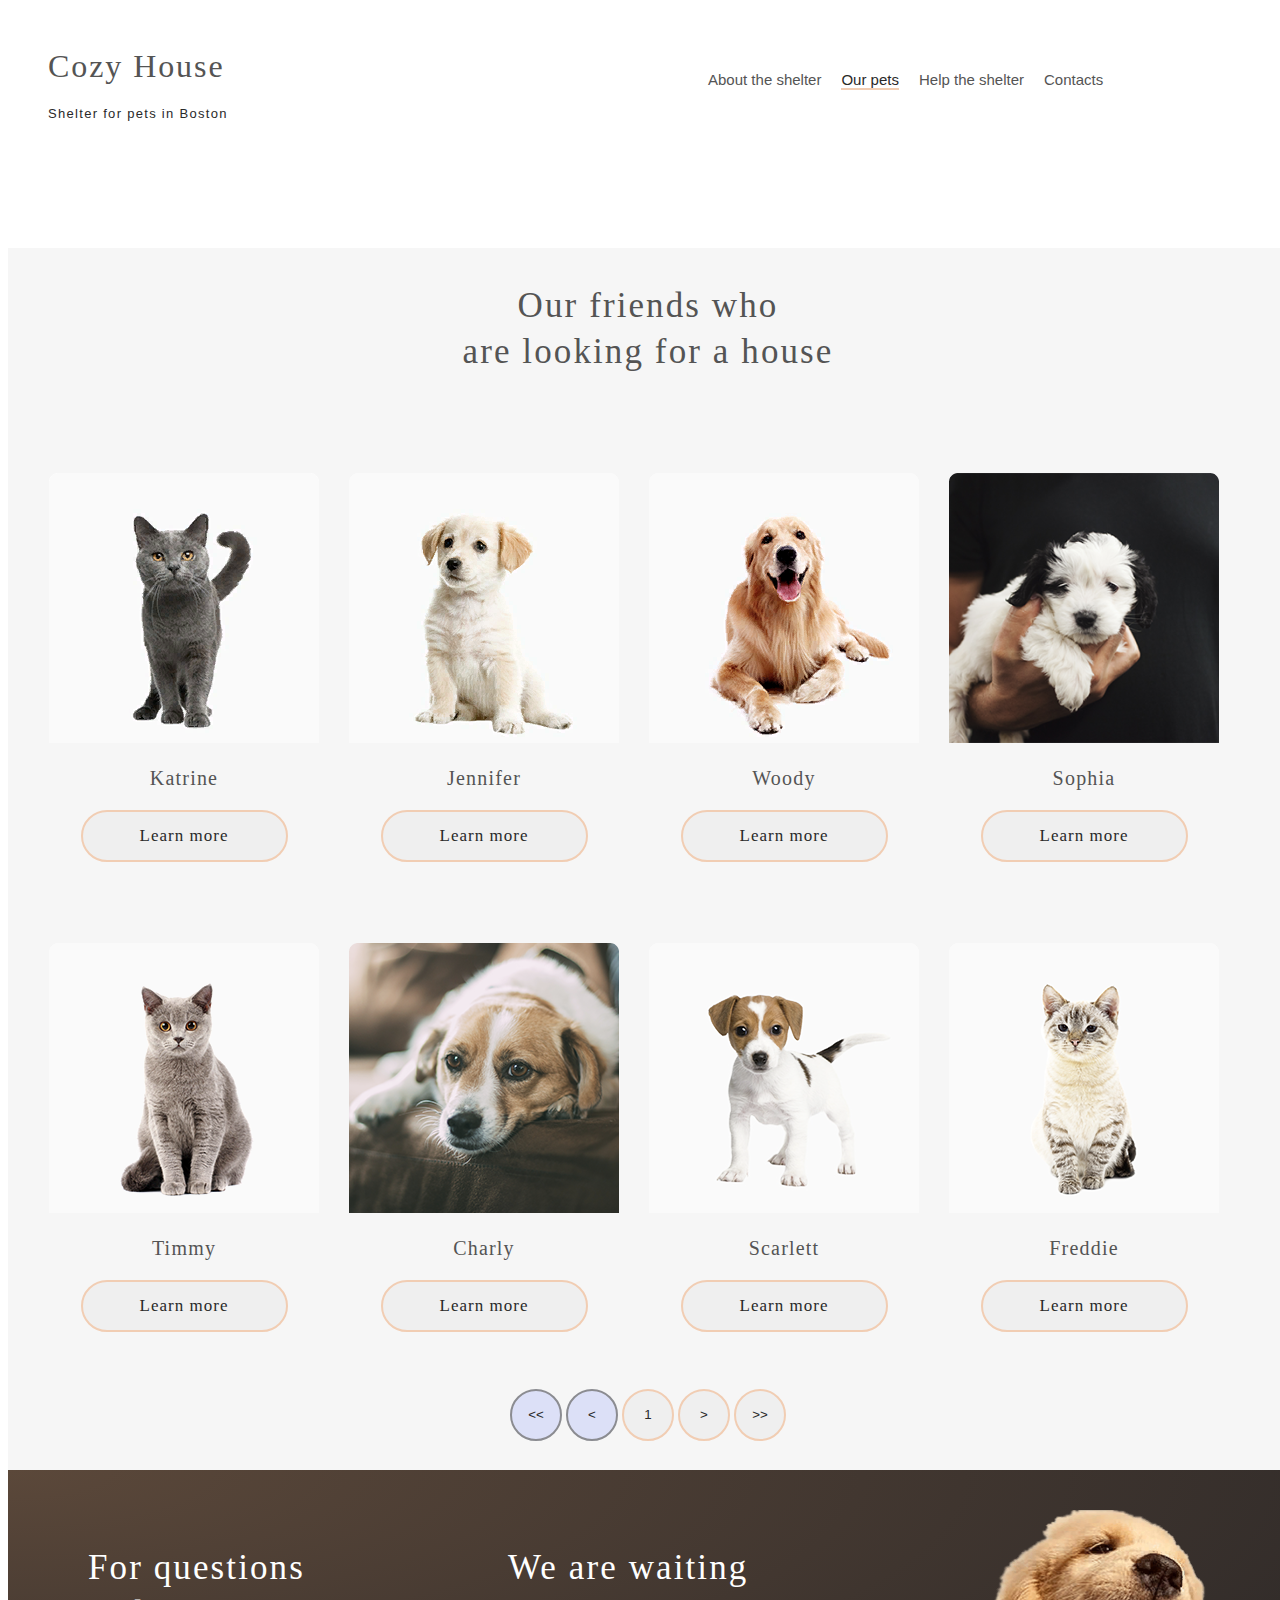
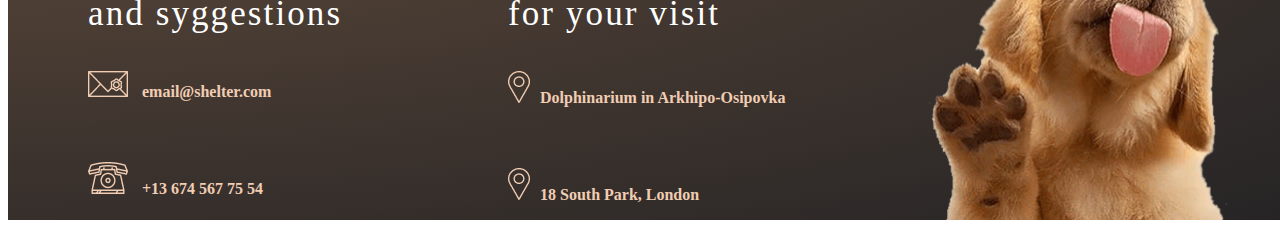
<file: index.html>
<!DOCTYPE html>
<html>
    <head>
        <meta charset="utf-8">
        <title>Our pets</title>
        <link rel="stylesheet" type="text/css" href="style.css">
    </head>
    <body>
        <header>
            <div class="nav">
                <div class="logo">
                    <h1 class="logo_title">Cozy House</h1>
                    <p class="logo_subtitle">Shelter for pets in Boston</p>
                </div>
                <div>
                    <ul class="bar">
                        <li><a class="paragraph" href="#">About the shelter</a></li>
                        <li><a class="paragraphl" href="#">Our pets</a></li>
                        <li><a class="paragraph" href="#">Help the shelter</a></li>
                        <li><a class="paragraph" href="#">Contacts</a></li>
                    </ul>
                </div>
            </div>
        </header>
        <div class="pets">
            <div class="pets_heading">
                <h3>Our friends who <br> are looking for a house</h3>
            </div>
            <div class="smol-pets pets_pet11">
                <a href="#">
                    <img src="pets-katrine.png" alt="Katrine">
                    <p class="name">Katrine</p>
                    <button class="button_secondary button_pets">Learn more</button>
                </a>
            </div>
            <div class="smol-pets pets_pet12">
                <a href="#">
                    <img src="pets-jennifer.png" alt="Jennifer">
                    <p class="name">Jennifer</p>
                    <button class="button_secondary button_pets">Learn more</button>
                </a>
            </div>
            <div class="smol-pets pets_pet13">
                <a href="#">
                    <img src="pets-woody.png" alt="Woody">
                    <p class="name">Woody</p>
                    <button class="button_secondary button_pets">Learn more</button>
                </a>
            </div>
            <div class="smol-pets pets_pet14">
                <a href="#">
                    <img src="pets-sophia.png" alt="Sophia">
                    <p class="name">Sophia</p>
                    <button class="button_secondary button_pets">Learn more</button>
                </a>
            </div>
            <div class="smol-pets pets_pet21">
                <a href="#">
                    <img src="pets-timmy.png" alt="Timmy">
                    <p class="name">Timmy</p>
                    <button class="button_secondary button_pets">Learn more</button>
                </a>
            </div>
            <div class="smol-pets pets_pet22">
                <a href="#">
                    <img class="pet_fase" src="pets-charly.png" alt="Charly">
                    <p class="name">Charly</p>
                    <button class="button_secondary button_pets">Learn more</button>
                </a>
            </div>
            <div class="smol-pets pets_pet23">
                <a href="#">
                    <img src="pets-scarlett.png" alt="Scarlett">
                    <p class="name">Scarlett</p>
                    <button class="button_secondary button_pets">Learn more</button>
                </a>
            </div>
            <div class="smol-pets pets_pet24">
                <a href="#">
                    <img src="pets-freddie.png" alt="Freddie">
                    <p class="name">Freddie</p>
                    <button class="button_secondary button_pets">Learn more</button>
                </a>
            </div>
            <div class="pagination pets_pagination">
                <button class="arrow" disabled><a href="#"><<</a></button>
                <button class="arrow" disabled><a href="#"><</a></button>
                <button class="arrow"><a href="#">1</a></button>
                <button class="arrow"><a href="#">></a></button>
                <button class="arrow"><a href="#">>></a></button>
            </div>
        </div>
        <footer>
            <div class="footer-content">
                <div>
                    <h3>For questions<br>
                        and syggestions
                    </h3>
                    <a class="text" href="mailto:email@shelter.com"><h4><img class="imgs" src="mail.png" alt="mail"> email@shelter.com</h4></a><br>
                    <a class="text" href="tel:+136745677554"><h4><img class="imgs" src="phone.png" alt="tel"> +13 674 567 75 54</h4></a>
                </div>
                <div>
                    <h3>We are waiting <br>
                        for your visit
                    </h3>
                    <a class="text" href="https://www.google.ru/maps/place/Архипо-Осиповский+дельфинарий/@44.3591189,38.5294915,18z/data=!4m5!3m4!1s0x40f3d7d3dd6a9f2d:0xaf9a71e54bc7c001!8m2!3d44.3591799!4d38.5286584" target="_blank"><h4><img class="imgs" src="pin.png" alt="Dolphinarium">Dolphinarium in Arkhipo-Osipovka</h4></a><br>
                    <a class="text" href="https://www.google.ru/maps/place/18+S+Park+Cres,+London+SE6+1JW,+Великобритания/@51.4424692,0.003676,17z/data=!3m1!4b1!4m5!3m4!1s0x47d8a9e4af339053:0xe11dcf5f883a5cb2!8m2!3d51.4424692!4d0.0058647" target="_blank"><h4><img class="imgs" src="pin.png" alt="London">18 South Park, London</h4> </a>
                </div>
                <div>
                    <img src="footer-puppy.png" alt="footer-puppy">
                </div>
            </div>
        </footer>
    </body>
</html>
</file>
<file: style.css>
body{
    display: grid;
    grid-template-columns:1fr 1280px 1fr;
}
header{
    position: sticky;
    top: 0px;
    grid-column: 2/3;
    height: 120px;
    background: #FFFFFF;
    color: #292929;
    font-family: Arial;
    font-style: normal;
    font-weight: normal;
    z-index: 50;
}
h1{
    font-family: Georgia;
    font-style: normal;
    font-weight: normal;
    font-size: 32px;
    line-height: 110%;
    letter-spacing: 0.06em;
    color: #545454;
}
h3{
    font-family: Georgia;
    font-style: normal;
    font-weight: normal;
    font-size: 35px;
    line-height: 130%;
    letter-spacing: 0.06em;
}
.nav{
    position: relative;
    display: grid;
    grid-template-columns: 1fr 1fr;
    grid-template-rows: 25px 15px 15px 15px;
    width: 1200px;
    height: 80px;
    left: 40px;
    top: 20px;
}
ul, li{
    float: left;
    margin: 20px 10px;
    line-height: 160%;
    list-style-type: none;
    font-family: Arial;
    font-style: normal;
    font-weight: normal;
    font-size: 15px;
    line-height: 160%;
    flex: none;
    order: 0;
    align-self: center;
    flex-grow: 0;
}
a{
    text-decoration: none;
    color: #292929;
}
button:hover{
    background: radial-gradient(at top, white, #F1CDB3);
    box-shadow: 5px 5px 5px #262425;
}
.logo{
    grid-column: 1/2;
    grid-row: 1/3;
}
.logo_title{
    font-family: Georgia, serif;
    font-style: normal;
    font-weight: normal;
    font-size: 32px;
    letter-spacing: 0.06em;
    color: #545454
}
.logo_subtitle{
    font-family: Arial;
    font-style: normal;
    font-weight: normal;
    font-size: 13px;
    letter-spacing: 0.1em;
    line-height: 15px;
    align-items: center;
    color: #292929;
}
.bar{
    grid-column: 2 / 3;
    grid-row: 3/ 4;
}
.paragraphl{
    font-family: Arial;
    font-style: normal;
    font-weight: normal;
    font-size: 15px;
    line-height: 160%;
    color: #292929;
    border-bottom: 2px solid #F1CDB3;
}
.paragraphl:hover{
    box-shadow: 5px 5px 5px #f5d6c5;
    border-radius: 5px;
}
.paragraph{
    color: #545454;
}
.paragraph:hover{
    color: #F1CDB3;
    box-shadow: 5px 5px 5px #f5d6c5;
    border-radius: 5px;
}
.pets{
    position: relative;
    height: 1342px;
    width: 1280px;
    top: 120px;
    background: #F6F6F6;
    grid-column: 2/3;
    display: grid;
    grid-template-columns: 40px 1fr 1fr 1fr 1fr 40px;
    grid-template-rows: 15% 35% 35% 15%;
}
.pets_heading{
    grid-row: 1/2;
    grid-column: 3/5;
    align-items: center;
    text-align: center;
    color:#545454;
}
.smol-pets{
    position: relative;
    border: 1px solid  #F6F6F6;
    border-radius: 9px 9px 0px 0px;
    width: 270px;
    height: 435px;
    padding: 0%;
    display: grid;
    grid-template-rows: 1fr 1fr 1fr 1fr 1fr;
}
.smol-pets:hover{
    box-shadow: 5px 5px 5px #F1CDB3;

}
.pet_fase{
    grid-row: 1/4;
}
.name{
    font-family: Georgia;
    font-style: normal;
    font-weight: normal;
    font-size: 20px;
    line-height: 23px;
    grid-row: 4/5;
    left: 35%;
    letter-spacing: 0.06em;
    color: #545454;
}
.button_pets{
    left: 10%;
    grid-row: 5/6;
}
.button_secondary{
    width: 207px;
    height: 52px;
    border: 2px solid #F1CDB3;
    border-radius: 100px;
    font-family: Georgia;
    font-style: normal;
    font-weight: normal;
    font-size: 17px;
    line-height: 130%;
    letter-spacing: 0.06em;
    color: #292929;
    cursor: pointer;
}
.pets_pet11{
    grid-column: 2/3;
    grid-row: 2/3;
    display: flex;
    align-items: center;
    text-align: center;
}
.pets_pet12{
    grid-column: 3/4;
    grid-row: 2/3;
    display: flex;
    align-items: center;
    text-align: center;
}
.pets_pet13{
    grid-column: 4/5;
    grid-row: 2/3;
    display: flex;
    align-items: center;
    text-align: center;
}
.pets_pet14{
    grid-column: 5/6;
    grid-row: 2/3;
    display: flex;
    align-items: center;
    text-align: center;
}
.pets_pet21{
    grid-column: 2/3;
    grid-row: 3/4;
    display: flex;
    align-items: center;
    text-align: center;
}
.pets_pet22{
    grid-column: 3/4;
    grid-row: 3/4;
    display: flex;
    align-items: center;
    text-align: center;
}
.pets_pet23{
    grid-column: 4/5;
    grid-row: 3/4;
    display: flex;
    align-items: center;
    text-align: center;
}
.pets_pet24{
    grid-column: 5/6;
    grid-row: 3/4;
    display: flex;
    align-items: center;
    text-align: center;
}
.arrow{
    width: 52px;
    height: 52px;
    border: 2px solid #F1CDB3;
    border-radius: 100px;
    cursor: pointer;
}
.pets_pagination{
    grid-row: 4/5;
    grid-column: 3/5;
}
.pagination {
    float: left;
    align-items: center;
    text-align: center;
}
button:disabled{
    background: #dce0f7;
    box-shadow: 0px 0px 0px #262425;
    color: #8b8c91;
    border: 2px solid #8b8c91;
}
.imgs{
    padding-right: 10px;
}
footer{
    position: relative;
    grid-column: 2/3;
    width: 1280px;
    height: 350px;
    background: radial-gradient(at top left, #5B483A, #262425);
    color: #ffffff;
}
.footer-content{
    position: absolute;
    width: 1200px;
    height: 310px;
    top: 40px;
    left: 80px;
    display: grid;
    grid-template-columns:1fr 1fr 30%;
}
.text{
    color: #F1CDB3;
}
</file>
